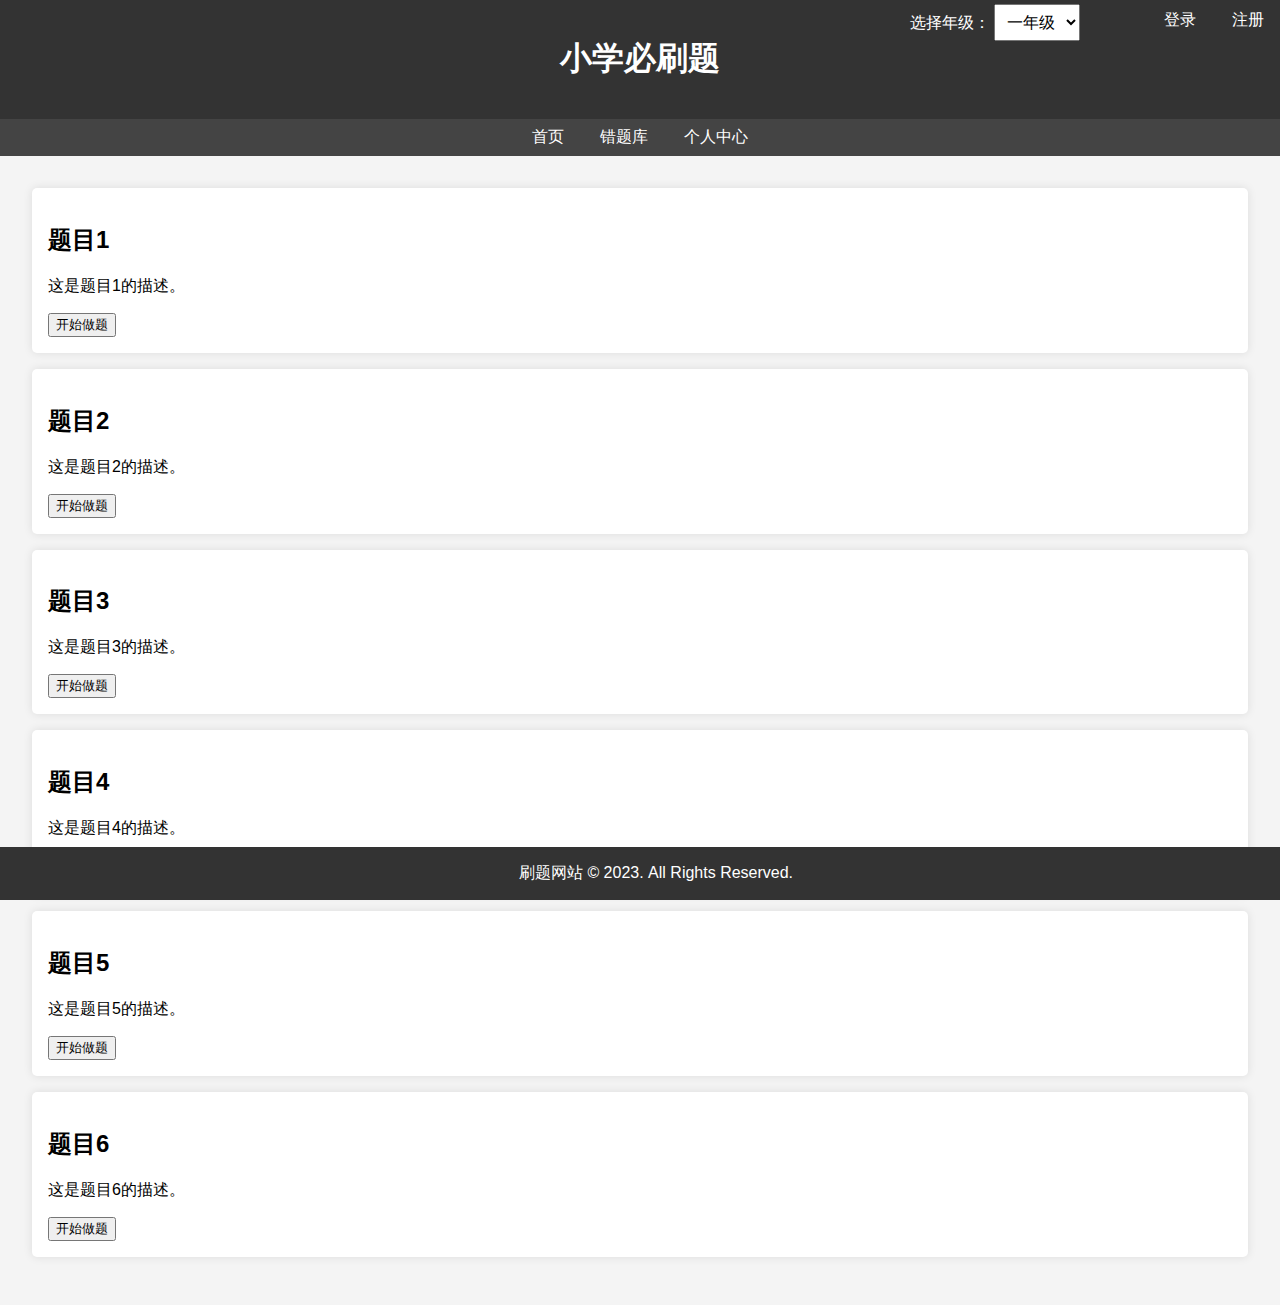
<file: index.html>
<!DOCTYPE html>
<html lang="en">

<head>
    <meta charset="UTF-8">
    <meta name="viewport" content="width=device-width, initial-scale=1.0">
    <title>小学必刷题</title>
    <link rel="stylesheet" href="./CSS/index.css">
</head>

<body>
    <div class="user-actions">
        <a href="./login.html" >登录</a>
        <a href="./login.html" >注册</a>
    </div>
    <header>

        <h1>小学必刷题</h1>
    </header>
    <div class="grade-select">
        <label for="grade" style="color: #fff;">选择年级：</label>
        <select id="grade" name="grade">
            <option value="1">一年级</option>
            <option value="2">二年级</option>
            <option value="3">三年级</option>
            <option value="4">四年级</option>
            <option value="5">五年级</option>
            <option value="6">六年级</option>
        </select>
    </div>
    <nav>
        <a href="./index.html" >首页</a>
        <a href="./wrongs.html"  >错题库</a>
        <a href="./selfcenter.html" >个人中心</a>
    </nav>
    <!-- /* 框架搭建 */ -->
    <div class="container">
        <div class="question">
            <h2>题目1</h2>
            <p>这是题目1的描述。</p>
            <button>开始做题</button>
        </div>
        <div class="question">
            <h2>题目2</h2>
            <p>这是题目2的描述。</p>
            <button>开始做题</button>
        </div>
        <div class="question">
            <h2>题目3</h2>
            <p>这是题目3的描述。</p>
            <button>开始做题</button>
        </div>
        <div class="question">
            <h2>题目4</h2>
            <p>这是题目4的描述。</p>
            <button>开始做题</button>
        </div>
        <div class="question">
            <h2>题目5</h2>
            <p>这是题目5的描述。</p>
            <button>开始做题</button>
        </div>
        <div class="question">
            <h2>题目6</h2>
            <p>这是题目6的描述。</p>
            <button>开始做题</button>
        </div>
        <!-- 更多题目可以继续添加 -->
    </div>
    <footer>
        刷题网站 &copy; 2023. All Rights Reserved.
    </footer>
</body>

</html>
</file>
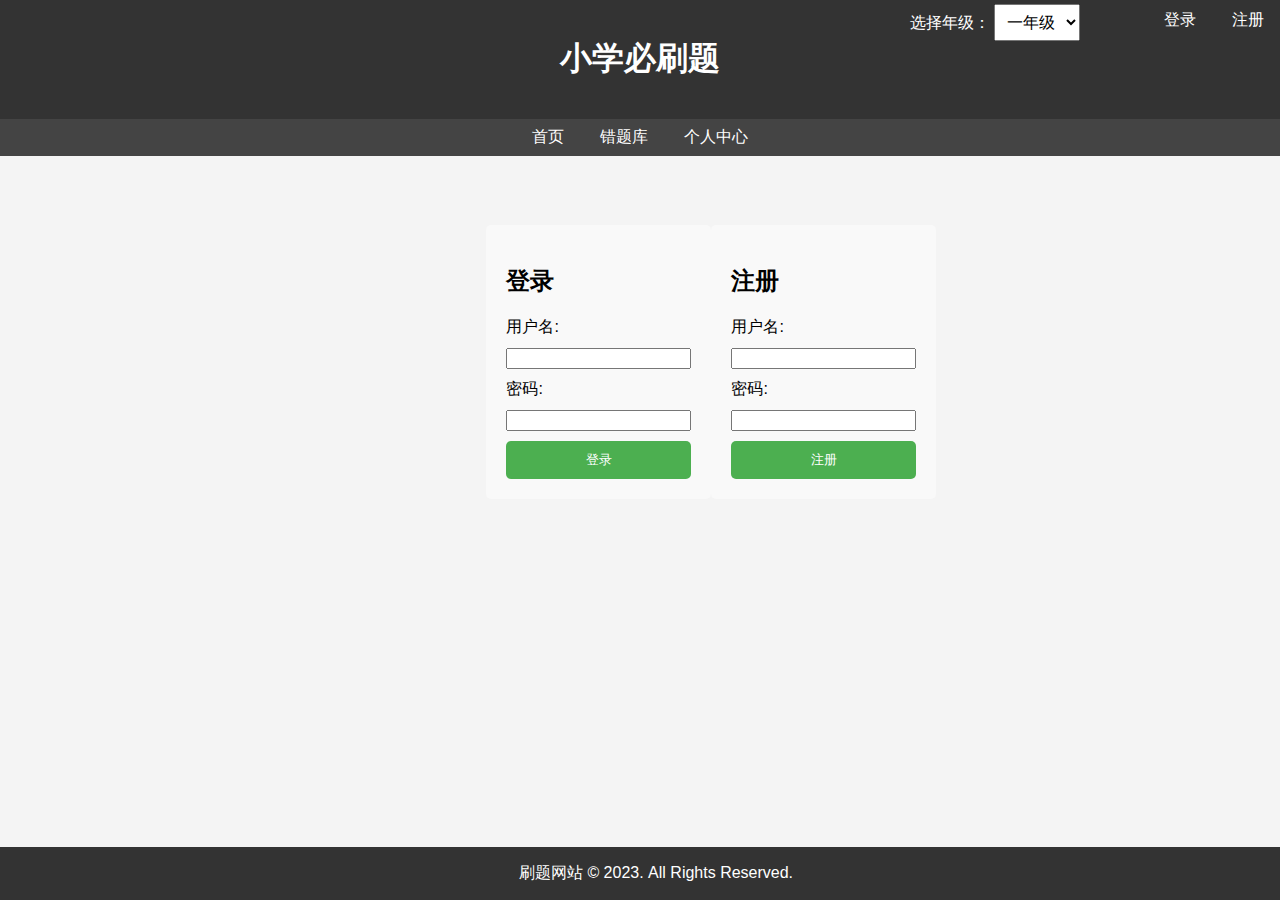
<file: login.html>
<!DOCTYPE html>
<html lang="en">

<head>
    <meta charset="UTF-8">
    <meta name="viewport" content="width=device-width, initial-scale=1.0">
    <title>用户登录和注册</title>
    <link rel="stylesheet" href="./CSS/login.css">
</head>

<body>
    <div class="user-actions">
        <a href="./login.html" >登录</a>
        <a href="./login.html" >注册</a>
    </div>
    <header>

        <h1>小学必刷题</h1>
    </header>
    <div class="grade-select">
        <label for="grade" style="color: #fff;">选择年级：</label>
        <select id="grade" name="grade">
            <option value="1">一年级</option>
            <option value="2">二年级</option>
            <option value="3">三年级</option>
            <option value="4">四年级</option>
            <option value="5">五年级</option>
            <option value="6">六年级</option>
        </select>
    </div>
    <nav>
        <a href="./index.html" >首页</a>
        <a href="./wrongs.html"  >错题库</a>
        <a href="./selfcenter.html" >个人中心</a>
    </nav>
    <!-- /* 框架搭建 */ -->
    <div class="container" >
        <div class="form-container">
            <h2>登录</h2>
            <form action="login.php" method="post">
                <label for="username">用户名:</label>
                <input type="text" id="username" name="username" required>
                <label for="password">密码:</label>
                <input type="password" id="password" name="password" required>
                <button type="submit">登录</button>
            </form>
        </div>
        <div class="form-container">
            <h2>注册</h2>
            <form action="register.php" method="post">
                <label for="new-username">用户名:</label>
                <input type="text" id="new-username" name="new-username" required>
                <label for="new-password">密码:</label>
                <input type="password" id="new-password" name="new-password" required>
                <button type="submit">注册</button>
            </form>
        </div>
    </div>
        <footer>
        刷题网站 &copy; 2023. All Rights Reserved.
    </footer>
</body>

</html>
</file>
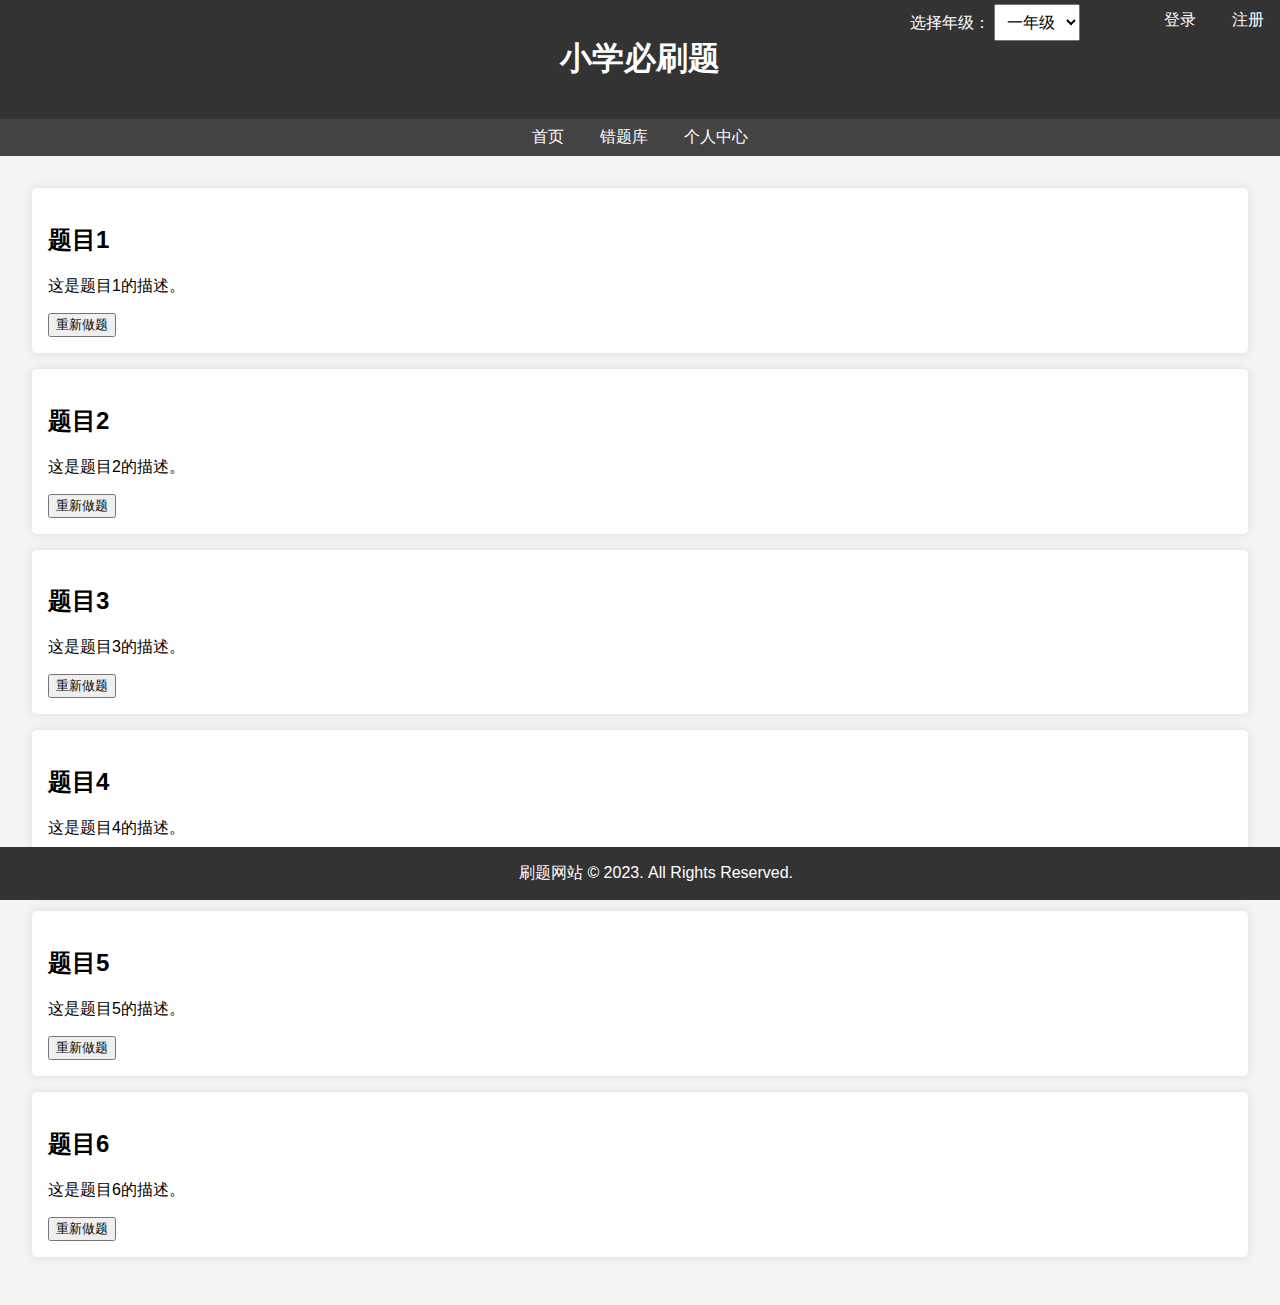
<file: wrongs.html>
<!DOCTYPE html>
<html lang="en">
<head>
    <meta charset="UTF-8">
    <meta name="viewport" content="width=device-width, initial-scale=1.0">
    <title>错题库</title>
    <link rel="stylesheet" href="./CSS/wrongs.css">
</head>
<body>
    <div class="user-actions">
        <a href="./login.html" >登录</a>
        <a href="./login.html" >注册</a>
    </div>
    <header>

        <h1>小学必刷题</h1>
    </header>
    <div class="grade-select">
        <label for="grade" style="color: #fff;">选择年级：</label>
        <select id="grade" name="grade">
            <option value="1">一年级</option>
            <option value="2">二年级</option>
            <option value="3">三年级</option>
            <option value="4">四年级</option>
            <option value="5">五年级</option>
            <option value="6">六年级</option>
        </select>
    </div>
    <nav>
        <a href="./index.html" >首页</a>
        <a href="./wrongs.html"  >错题库</a>
        <a href="./selfcenter.html" >个人中心</a>
    </nav>
    <!-- /* 框架搭建 */ -->
    <div class="container">
        <div class="question">
            <h2>题目1</h2>
            <p>这是题目1的描述。</p>
            <button>重新做题</button>
        </div>
        <div class="question">
            <h2>题目2</h2>
            <p>这是题目2的描述。</p>
            <button>重新做题</button>
        </div>
        <div class="question">
            <h2>题目3</h2>
            <p>这是题目3的描述。</p>
            <button>重新做题</button>
        </div>
        <div class="question">
            <h2>题目4</h2>
            <p>这是题目4的描述。</p>
            <button>重新做题</button>
        </div>
        <div class="question">
            <h2>题目5</h2>
            <p>这是题目5的描述。</p>
            <button>重新做题</button>
        </div>
        <div class="question">
            <h2>题目6</h2>
            <p>这是题目6的描述。</p>
            <button>重新做题</button>
        </div>
        <!-- 更多题目可以继续添加 -->
    </div>


    <footer>
        刷题网站 &copy; 2023. All Rights Reserved.
    </footer>
</body>
</html>
</file>
<file: CSS/index.css>
body {
    font-family: Arial, sans-serif;
    margin: 0;
    padding: 0;
    background-color: #f4f4f4;
}

header {
    background-color: #333;
    color: #fff;
    padding: 1rem;
    text-align: center;
}

/* 导航 */
nav {
    background-color: #444;
    padding: 0.5rem;
    text-align: center;
}

nav a {
    color: #fff;
    text-decoration: none;
    margin: 0 1rem;
    display: inline-block;

}
nav a:hover{
    border-bottom: 2px solid #fff;
}
/* 底部 */
footer {
    background-color: #333;
    color: #fff;
    text-align: center;
    padding: 1rem;
    position: fixed;
    bottom: 0;
    width: 100%;
}


.user-actions {
    float: right;
    margin-top: 10px;
}

.user-actions a {
    color: #fff;
    text-decoration: none;
    margin: 0 1rem;
}

.user-actions a:hover{
    border-bottom: 2px solid #fff;
}
.grade-select {
  
    display: inline-block;
    position: absolute;
    top: 4px;
    right: 200px;
}

.grade-select select {
    padding: 0.5rem;
    font-size: 16px;
}

/* 框架搭建 */

.container {
    padding: 2rem;
}

.question {
    background-color: #fff;
    padding: 1rem;
    margin-bottom: 1rem;
    border-radius: 5px;
    box-shadow: 0 0 10px rgba(0, 0, 0, 0.1);
}
</file>
<file: CSS/login.css>
body {
    font-family: Arial, sans-serif;
    margin: 0;
    padding: 0;
    background-color: #f4f4f4;
}

header {
    background-color: #333;
    color: #fff;
    padding: 1rem;
    text-align: center;
}

nav {
    background-color: #444;
    padding: 0.5rem;
    text-align: center;
}

nav a {
    color: #fff;
    text-decoration: none;
    margin: 0 1rem;
}


nav a:hover{
    border-bottom: 2px solid #fff;
}


footer {
    background-color: #333;
    color: #fff;
    text-align: center;
    padding: 1rem;
    position: fixed;
    bottom: 0;
    width: 100%;
}


.user-actions {
    float: right;
    margin-top: 10px;
}

.user-actions a {
    color: #fff;
    text-decoration: none;
    margin: 0 1rem;
}

.user-actions a:hover{
    border-bottom: 2px solid #fff;
}

.grade-select {
  
    display: inline-block;
    position: absolute;
    top: 4px;
    right: 200px;
}

.grade-select select {
    padding: 0.5rem;
    font-size: 16px;
}

.container {
    display: flex;
    justify-content: space-around;
    width: 400px;
    position: absolute;
    left: 38%;
    top: 25%;
}

.form-container {
    background-color: #f9f9f9;
    padding: 20px;
    border-radius: 5px;
}

form {
    display: flex;
    flex-direction: column;
}

label,
input {
    margin-bottom: 10px;
}

button {
    background-color: #4caf50;
    color: white;
    border: none;
    padding: 10px;
    border-radius: 5px;
    cursor: pointer;
}

button:hover {
    background-color: #45a049;
}
/* 框架搭建 */
</file>
<file: CSS/wrongs.css>
body {
    font-family: Arial, sans-serif;
    margin: 0;
    padding: 0;
    background-color: #f4f4f4;
}

header {
    background-color: #333;
    color: #fff;
    padding: 1rem;
    text-align: center;
}

nav {
    background-color: #444;
    padding: 0.5rem;
    text-align: center;
}

nav a {
    color: #fff;
    text-decoration: none;
    margin: 0 1rem;
}

nav a:hover{
    border-bottom: 2px solid #fff;
}



footer {
    background-color: #333;
    color: #fff;
    text-align: center;
    padding: 1rem;
    position: fixed;
    bottom: 0;
    width: 100%;
}


.user-actions {
    float: right;
    margin-top: 10px;
}

.user-actions a {
    color: #fff;
    text-decoration: none;
    margin: 0 1rem;
}

.user-actions a:hover{
    border-bottom: 2px solid #fff;
}


.grade-select {
  
    display: inline-block;
    position: absolute;
    top: 4px;
    right: 200px;
}

.grade-select select {
    padding: 0.5rem;
    font-size: 16px;
}

.container {
    padding: 2rem;
}

.question {
    background-color: #fff;
    padding: 1rem;
    margin-bottom: 1rem;
    border-radius: 5px;
    box-shadow: 0 0 10px rgba(0, 0, 0, 0.1);
}
/* 框架搭建 */
</file>
